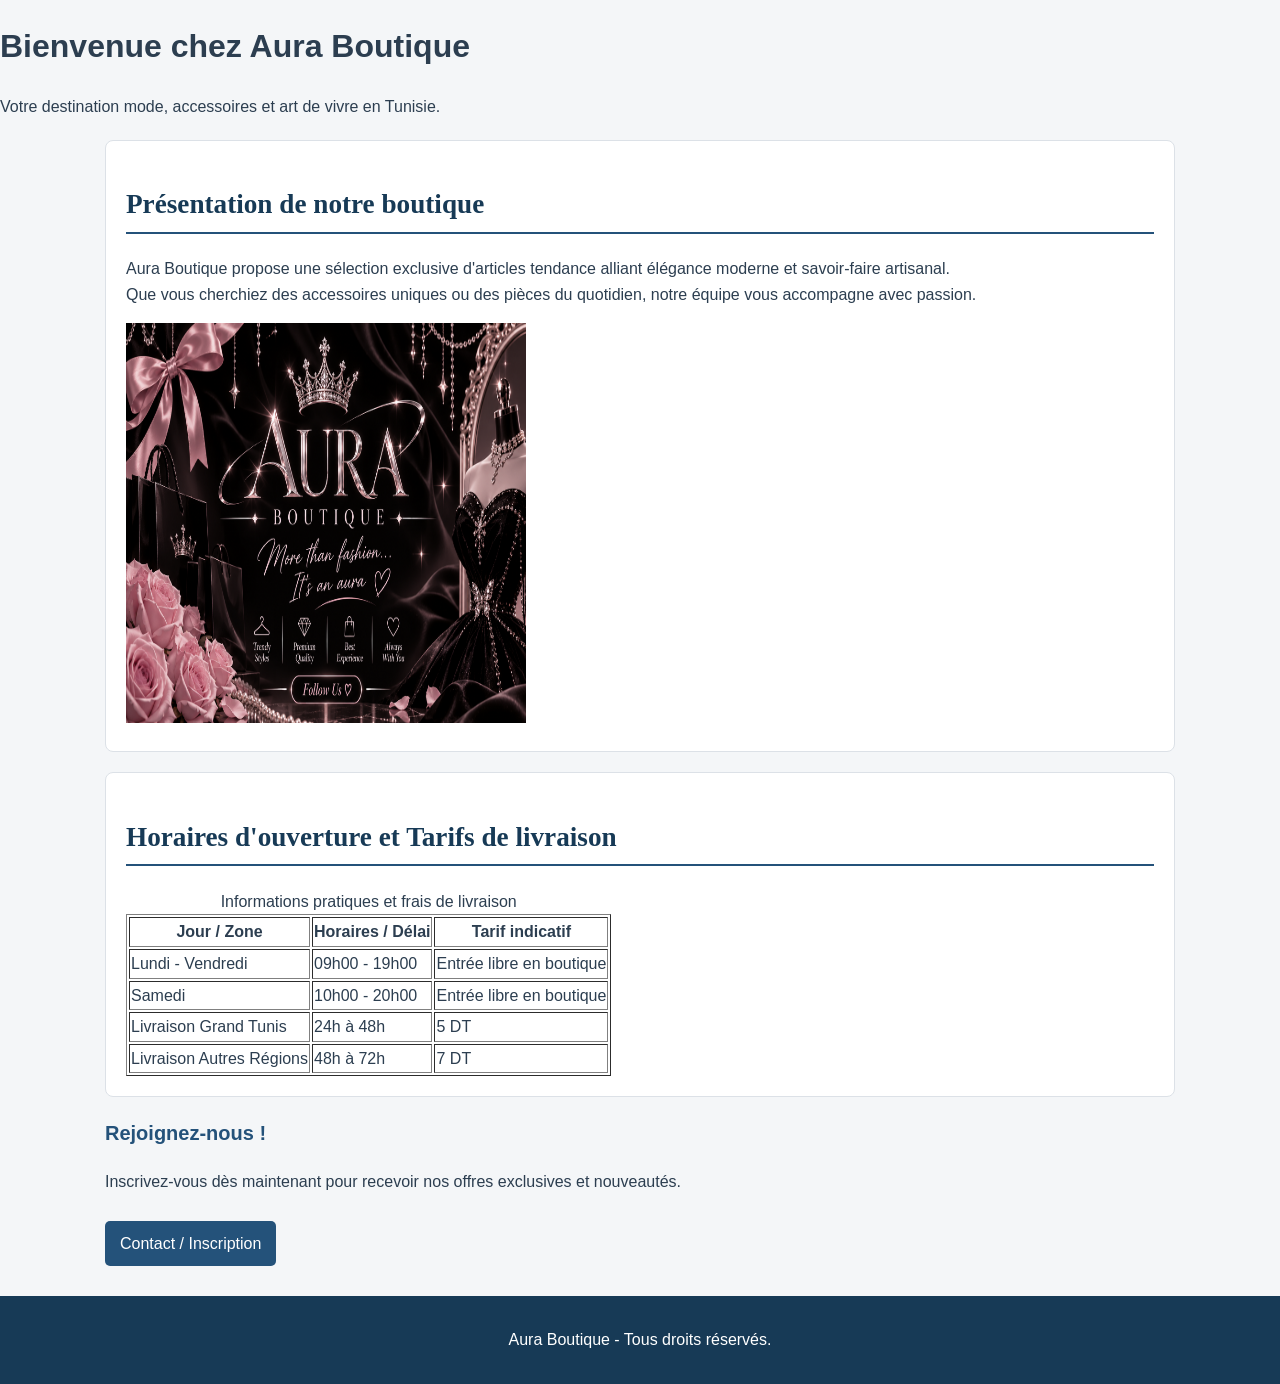
<file: index.html>
<!DOCTYPE html>
<html>
    <head>
        <meta charset="UTF-8">
        <link rel="stylesheet" href="style.css">
        <title>Accueil - Aura Boutique</title>
    </head>
    <body>
        <header>
            <h1>Bienvenue chez Aura Boutique</h1>
            <p>Votre destination mode, accessoires et art de vivre en Tunisie.</p>
        </header>
        <main class="conteneur-principal">
            <section class="section-presentation">
                <h2>Présentation de notre boutique</h2>
                <p>
                    Aura Boutique propose une sélection exclusive d'articles tendance alliant élégance moderne et savoir-faire artisanal.</br> 
                    Que vous cherchiez des accessoires uniques ou des pièces du quotidien, notre équipe vous accompagne avec passion.
                </p>
                <img src="acceuil.png" alt="Vitrine moderne de Aura Boutique" height="400" width="400">
            </section>
            <section class="section-horaires">
                <h2>Horaires d'ouverture et Tarifs de livraison</h2>
                <table border="1">
                    <caption>Informations pratiques et frais de livraison</caption>
                    <thead>
                        <tr>
                            <th>Jour / Zone</th>
                            <th>Horaires / Délai</th>
                            <th>Tarif indicatif</th>
                            </tr>
                    </thead>
                    <tbody>
                        <tr>
                        <td>Lundi - Vendredi</td>
                        <td>09h00 - 19h00</td>
                        <td>Entrée libre en boutique</td>
                    </tr>
                    <tr>
                        <td>Samedi</td>
                        <td>10h00 - 20h00</td>
                        <td>Entrée libre en boutique</td>
                    </tr>
                    <tr>
                        <td>Livraison Grand Tunis</td>
                        <td>24h à 48h</td>
                        <td>5 DT</td>
                    </tr>
                    <tr>
                        <td>Livraison Autres Régions</td>
                        <td>48h à 72h</td>
                        <td>7 DT</td>
                    </tr>
                    </tbody>
                </table>
            </section>
            <h3>Rejoignez-nous !</h3>
            <p>Inscrivez-vous dès maintenant pour recevoir nos offres exclusives et nouveautés.</p>
            <a href="contact.html" class="btn-lien">Contact / Inscription</a>
        </main>
        <footer class="pied-page">
            <p>Aura Boutique - Tous droits réservés.</p>
        </footer>
    </body>
</html>
</file>
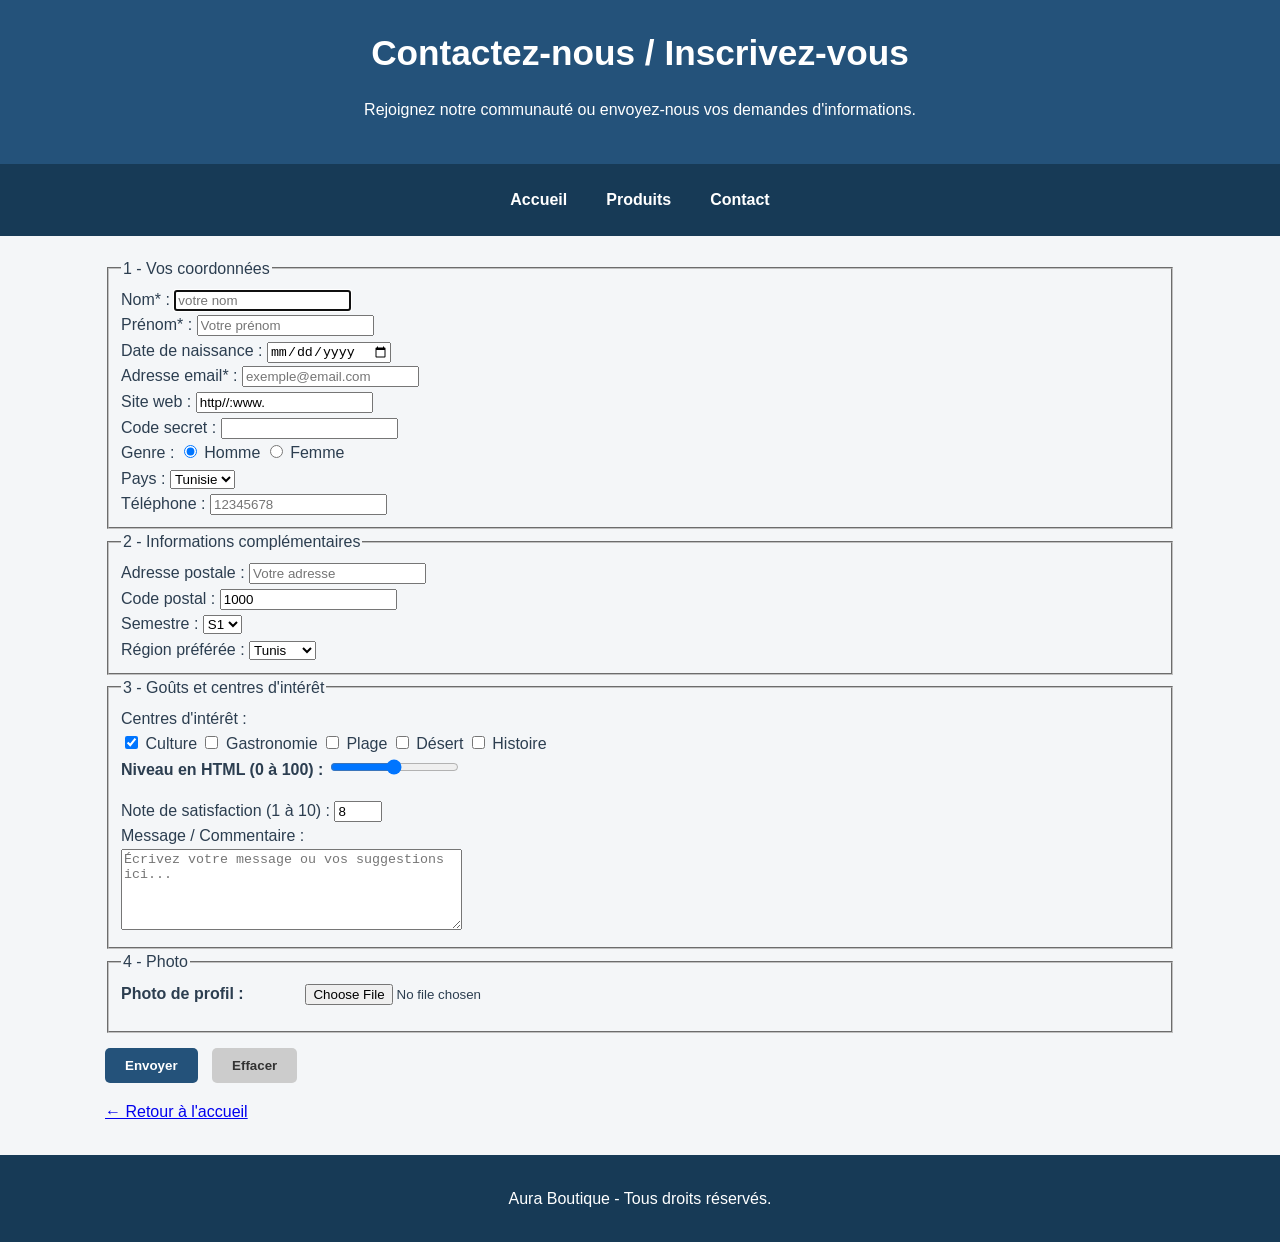
<file: contact.html>
<!DOCTYPE html>
<html>
    <head>
        <meta charset="UTF-8">
        <link rel="stylesheet" href="style.css">
        <title>Contactez-nous / Inscrivez-vous - Aura Boutique</title>
    </head>
    <body>
        <header class="entete">
            <h1>Contactez-nous / Inscrivez-vous</h1>
            <p>Rejoignez notre communauté ou envoyez-nous vos demandes d'informations.</p>
        </header>
        <nav class="navigation">
            <a href="index.html">Accueil</a>
            <a href="produits.html">Produits</a>
            <a href="contact.html">Contact</a>
        </nav>
        <main class="conteneur-principal">
            <form>
                <fieldset>
                    <legend>1 - Vos coordonnées</legend>
                    <div>
                        <label for="nom">Nom* :</label>
                        <input type="text" id="nom" name="nom" required autofocus maxlength="50" placeholder="votre nom">
                </div>
                <div>
                    <label for="prenom">Prénom* :</label>
                    <input type="text" id="prenom" name="prenom" required maxlength="50" placeholder="Votre prénom">
                </div>
                <div>
                    <label for="date_naissance">Date de naissance :</label>
                    <input type="date" id="date_naissance" name="date_naissance">
                </div>
                <div>
                    <label for="email">Adresse email* :</label>
                    <input type="email" id="email" name="email" required placeholder="exemple@email.com">
                </div>
                <div>
                    <label for="site_web">Site web :</label>
                    <input type="url" id="site_web" name="site_web" value="http//:www." placeholder="https://monsite.com">
                </div>
                <div>
                    <label for="code_secret">Code secret :</label>
                    <input type="password" id="code_secret" name="code_secret" minlength="6" maxlength="20">
                </div>
                <div>
                    <span>Genre :</span>
                    <input type="radio" id="genre_homme" name="genre" value="Homme" checked>
                    <label for="genre_homme">Homme</label>
                    
                    <input type="radio" id="genre_femme" name="genre" value="Femme">
                    <label for="genre_femme">Femme</label>
                </div>
                <div>
                    <label for="pays">Pays :</label>
                    <select id="pays" name="pays">
                        <option value="Tunisie">Tunisie</option>
                        <option value="France">France</option>
                        <option value="Algérie">Algérie</option>
                        <option value="Maroc">Maroc</option>
                        <option value="Autre">Autre</option>
                    </select>
                </div>
                <div>
                    <label for="telephone">Téléphone :</label>
                    <input type="tel" id="telephone" name="telephone" pattern="[0-9]{8}" placeholder="12345678">
                </div>
                </fieldset>
                <fieldset>
                    <legend>2 - Informations complémentaires</legend>
                    <div>
                        <label for="adresse">Adresse postale :</label>
                        <input type="text" id="adresse" name="adresse" placeholder="Votre adresse">
                    </div>
                    <div>
                        <label for="code_postal">Code postal :</label>
                        <input type="text" id="code_postal" name="code_postal" value="1000" maxlength="4">
                    </div>
                    <div>
                        <label for="semestre">Semestre :</label>
                        <select id="semestre" name="semestre">
                            <option value="S1">S1</option>
                            <option value="S2">S2</option>
                            <option value="S3">S3</option>
                            <option value="S4">S4</option>
                        </select>
                    </div>
                    <div>
                        <label for="region">Région préférée :</label>
                        <select id="region" name="region">
                            <option value="Tunis">Tunis</option>
                            <option value="Sousse">Sousse</option>
                            <option value="Sfax">Sfax</option>
                            <option value="Djerba">Djerba</option>
                            <option value="Tozeur">Tozeur</option>
                        </select>
                    </div>
                </fieldset>
                <fieldset>
                    <legend>3 - Goûts et centres d'intérêt</legend>
                    <div>
                        <span>Centres d'intérêt :</span><br>
                        <input type="checkbox" id="interet_culture" name="interets[]" value="Culture" checked>
                        <label for="interet_culture">Culture</label>
                        <input type="checkbox" id="interet_gastro" name="interets[]" value="Gastronomie">
                        <label for="interet_gastro">Gastronomie</label>
                        <input type="checkbox" id="interet_plage" name="interets[]" value="Plage">
                        <label for="interet_plage">Plage</label>
                        <input type="checkbox" id="interet_desert" name="interets[]" value="Désert">
                        <label for="interet_desert">Désert</label>
                        <input type="checkbox" id="interet_histoire" name="interets[]" value="Histoire">
                        <label for="interet_histoire">Histoire</label>
                    </div>
                    <div class="champ-groupe">
                        <label for="niveau_html">Niveau en HTML (0 à 100) :</label>
                        <input type="range" id="niveau_html" name="niveau_html" min="0" max="100" step="10" value="50">
                    </div>
                    <div>
                        <label for="note">Note de satisfaction (1 à 10) :</label>
                        <input type="number" id="note" name="note" min="1" max="10" step="1" value="8">
                    </div>
                    <div>
                        <label for="message">Message / Commentaire :</label><br>
                        <textarea id="message" name="message" rows="5" cols="40" placeholder="Écrivez votre message ou vos suggestions ici..."></textarea>
                    </div>
                </fieldset>
                <fieldset>
                    <legend>4 - Photo</legend>
                    <div class="champ-groupe">
                        <label for="photo">Photo de profil :</label>
                        <input type="file" id="photo" name="photo" accept="image/*">
                     </div>
                </fieldset>
                <div class="boutons-formulaire">
                    <input type="submit" value="Envoyer" class="btn-submit">
                    <input type="reset" value="Effacer" class="btn-reset">
                </div>
            </form>
            <p class="retour-accueil">
                <a href="index.html">← Retour à l'accueil</a>
            </p>
        </main>
    </body>
    <footer class="pied-page">
        <p>Aura Boutique - Tous droits réservés.</p>
    </footer>
</html>
</file>
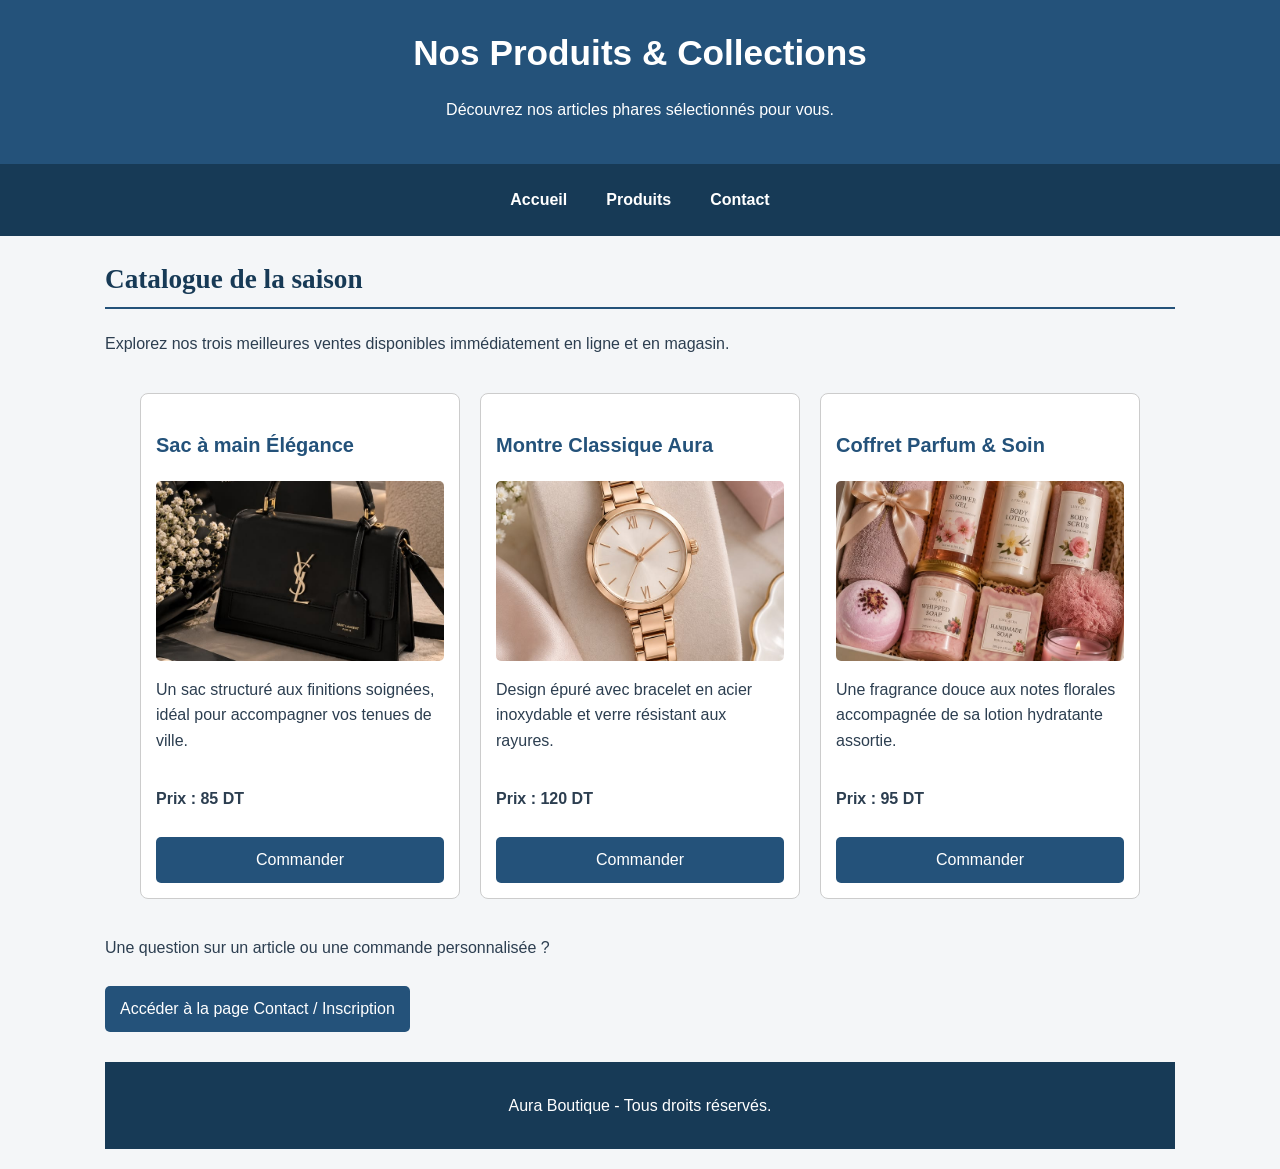
<file: produits.html>
<!DOCTYPE html>
<html>
    <head>
        <meta charset="UTF-8">
        <link rel="stylesheet" href="style.css">
        <title>Nos Produits:Aura Boutique</title>
    </head>
    <body>
        <header class="entete">
            <h1>Nos Produits & Collections</h1>
            <p>Découvrez nos articles phares sélectionnés pour vous.</p>
        </header>
        <nav class="navigation">
            <a href="index.html">Accueil</a>
            <a href="produits.html">Produits</a>
            <a href="contact.html">Contact</a>
        </nav>
        <main class="conteneur-principal">
        <h2 class="titre-section">Catalogue de la saison</h2>
        <p class="intro-section">Explorez nos trois meilleures ventes disponibles immédiatement en ligne et en magasin.</p>
        <section class="liste-produits">
            <article class="carte-produit">
                <h3>Sac à main Élégance</h3>
                <img src="bag.jpeg" alt="Sac à main en cuir beige modèle Élégance" height="400" width="400">
                <p>Un sac structuré aux finitions soignées, idéal pour accompagner vos tenues de ville.</p>
                <p class="prix"><strong>Prix : 85 DT</strong></p>
                <a href="contact.html" class="btn-produit">Commander</a>
            </article>
            <article class="carte-produit">
                <h3>Montre Classique Aura</h3>
                <img src="montre.jpeg" alt="Montre bracelet doré et cadran minimaliste" height="400" width="400">
                <p>Design épuré avec bracelet en acier inoxydable et verre résistant aux rayures.</p>
                <p class="prix"><strong>Prix : 120 DT</strong></p>
                <a href="contact.html" class="btn-produit">Commander</a>
            </article>
            <article class="carte-produit">
                <h3>Coffret Parfum & Soin</h3>
                <img src="Coffret Parfum & Soin.jpeg" alt="Coffret cadeau parfum floral et crème hydratante" height="400" width="400">
                <p>Une fragrance douce aux notes florales accompagnée de sa lotion hydratante assortie.</p>
                <p class="prix"><strong>Prix : 95 DT</strong></p>
                <a href="contact.html" class="btn-produit">Commander</a>
            </article>
        </section>
        <div class="appel-action">
            <p>Une question sur un article ou une commande personnalisée ?</p>
            <a href="contact.html" class="btn-lien">Accéder à la page Contact / Inscription</a>
        </div>
    </body>
    <footer>
        <footer class="pied-page">
        <p> Aura Boutique - Tous droits réservés.</p>
    </footer>
    </footer>
</html>
</file>
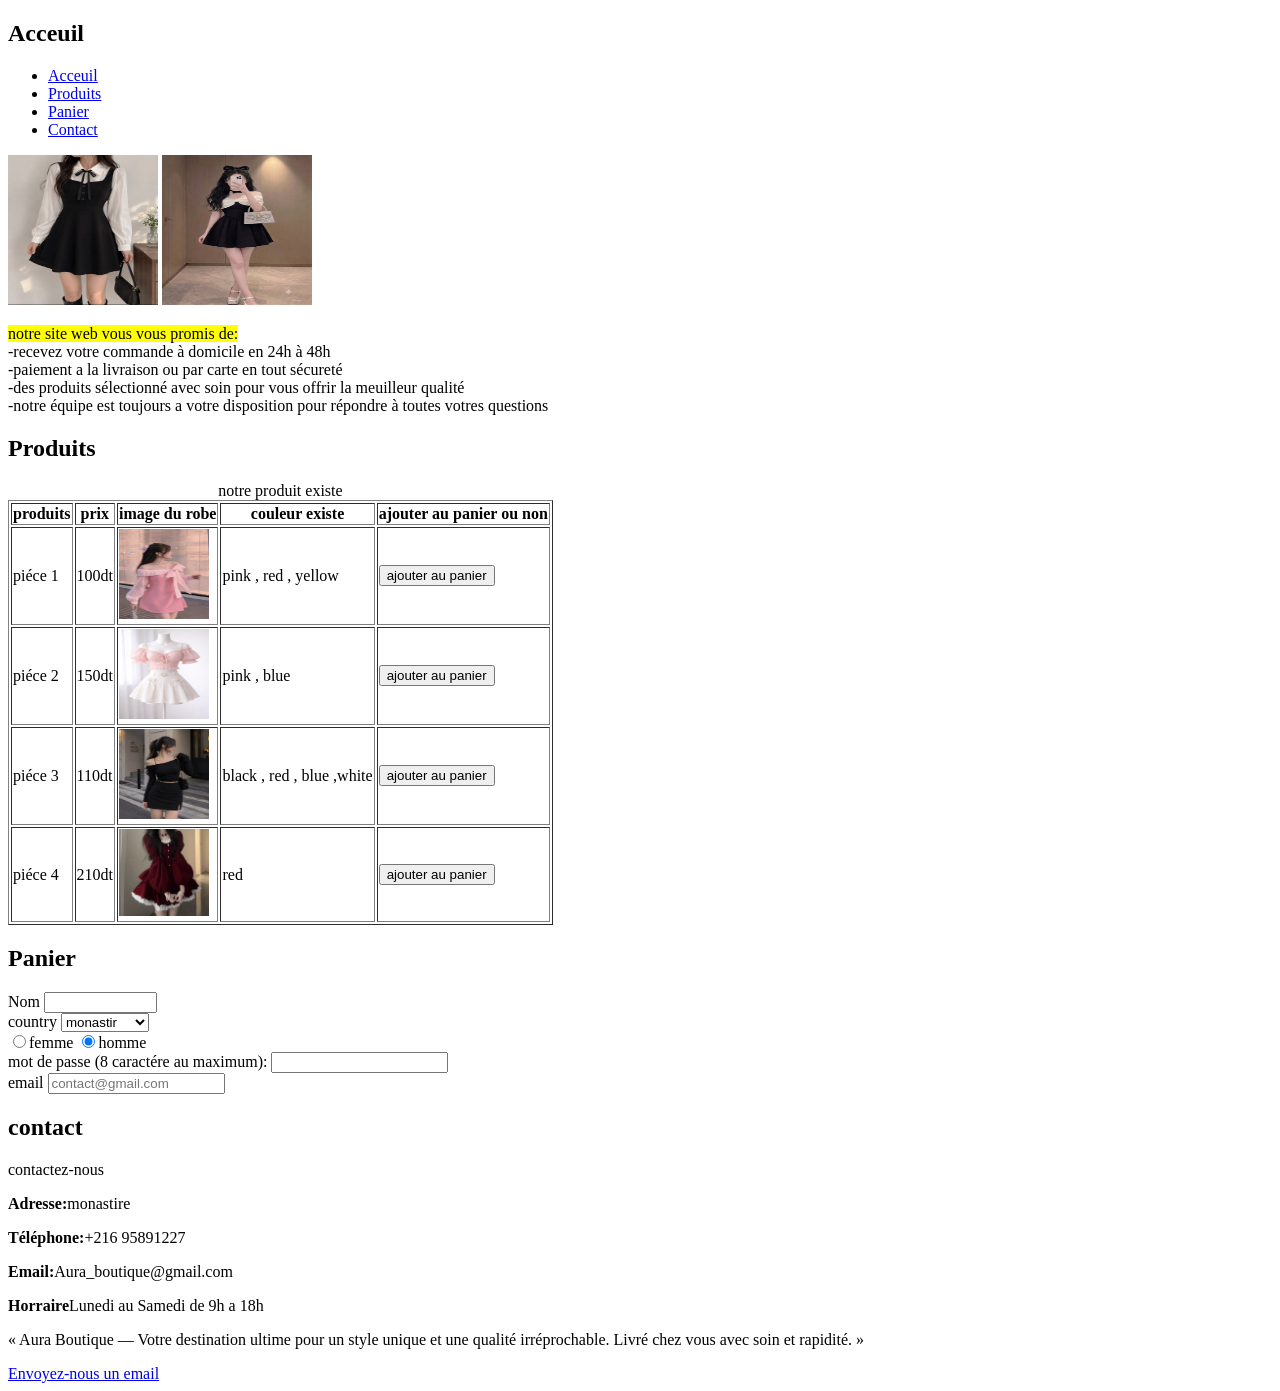
<file: aura boutique/aura.html>
<!DOCTYPE html>
<html>
    <head>
        <meta charset="UTF-8">
        <title> Aura boutique </title>
    </head>
    <body>
        <header>
            <section id="Acceuil" class="Acceuil-section">
                <h1> Acceuil </h1>
                <nav>
                    <ul>
                        <li><a href="#Acceuil">Acceuil</a></li>
                        <li><a href="#Produits">Produits</a></li>
                        <li><a href="#panier">Panier</a></li>
                        <li><a href="#Contact">Contact</a></li>
                    </ul>
                </nav>
                <img src="image.jpg" alt="new robe" height="150" width="150">
                <img src="image2.jpg" alt="new collection" height="150" width="150">
                <p><mark>  notre site web vous vous promis de:</mark><br> -recevez votre commande à domicile en 24h à 48h <br> -paiement a la livraison ou par carte en tout sécureté<br> -des produits sélectionné avec soin pour vous offrir la meuilleur qualité<br> -notre équipe est toujours a votre disposition pour répondre à toutes votres questions </p>
            </section>
        </header>
            
        <section id="Produits" class="Produits-section">
            <h1>Produits</h1>
            <table border="1">
                <caption>notre produit existe</caption>
                <tr>
                    <th>produits</th>
                    <th>prix</th>
                    <th>image du robe </th>
                    <th>couleur existe</th>
                    <th>ajouter au panier ou non</th>
                </tr>
                <tr>
                    <td>piéce 1</td>
                    <td>100dt</td>
                    <td><img src="image3.jpg" alt="robe 1" width="90" height="90"></td>
                    <td>pink , red , yellow</td>
                    <td><button>ajouter au panier</button></td>
                </tr>
                <tr>
                    <td>piéce 2</td>
                    <td>150dt</td>
                    <td><img src="image4.jpg" alt="piece 2" width="90" height="90"></td>
                    <td>pink , blue </td>
                    <td><button>ajouter au panier</button></td>
                </tr>
                <tr>
                    <td>piéce 3</td>
                    <td>110dt</td>
                    <td><img src="image5.jpg" alt="piéce 3" width="90" height="90"> </td>
                    <td>black , red , blue ,white</td>
                    <td><button>ajouter au panier</button></td>
                </tr>
                <tr>
                    <td>piéce 4</td>
                    <td>210dt</td>
                    <td><img src="image6.jpg" alt="piéce 4 " width="90" heigth="90"></td>
                    <td>red</td>
                    <td><button>ajouter au panier</button></td>
                </tr>
            </table>
        </section>
        <section id="Panier" class="Panier-section">
            <h1>Panier</h1>
            <form>
            <label for="name">Nom</label>
            <input type="text" id="name" name="name" required minlength="4" maxlength="10" size="12"><br>
            <label for="country">country</label>
            <select name="country">
                <option value="monastir">monastir</option>
                <option value="tunisie">tunisie</option>
                <option value="sousse">sousse</option>
                <option value="Mahdia">Mahdia</option>
                <option value="Nabel">Nabel</option>
                <option value="Benzart">Benzart</option>
                <option value="Sfax">Sfax</option>
                <option value="Touzer">Touzer</option>
                <option value="kairawen">Kairawen</option>
                <option value="seliena">seliena</option>
                <option value="Elkef">Elkef</option>
                <option value="Ariena">Ariena</option>
                <option value="Gbili">Gbili</option>
                <option value="Gasrine">Gasrine</option>
                <option value="sidi bouzid">Sidi bouzid</option>
                <option value="Gafsa">Gafsa</option>
                <option value="Ben arous">Ben arous</option>
                <option value="gabes">Gabes</option>
                <option value="Mednine">Mednine</option>
                <option value="Tatawin">Tatawin</option>
            </select><br>
            <label><input type="radio" name="genre" value="f" checked >femme </label>
            <label><input type="radio" name="genre" value="h" checked >homme </label><br>
            <label for="pass">mot de passe (8 caractére au maximum):</label>
            <input type="password" id="pass" name="password" minlength="8" required><br>
            <label for="email">email</label>
            <input type="email" placeholder="contact@gmail.com" name="email">
        </form>
        </section>

        <section id="contact" class="contact-section">
            <h1>contact</h1>
            <p>contactez-nous</p>
            <p><strong>Adresse:</strong>monastire</p>
            <p><strong>Téléphone:</strong>+216 95891227</p>
            <p><strong>Email:</strong>Aura_boutique@gmail.com</p>
            <p><strong>Horraire</strong>Lunedi au Samedi de 9h a 18h </p>
        </section>
    </body>
    <footer>
        <p>« Aura Boutique — Votre destination ultime pour un style unique et une qualité irréprochable. Livré chez vous avec soin et rapidité. »</p>
        <a href="mailto:contact@auraboutique.com">Envoyez-nous un email</a>
    </footer>
   
    
</html>
</file>
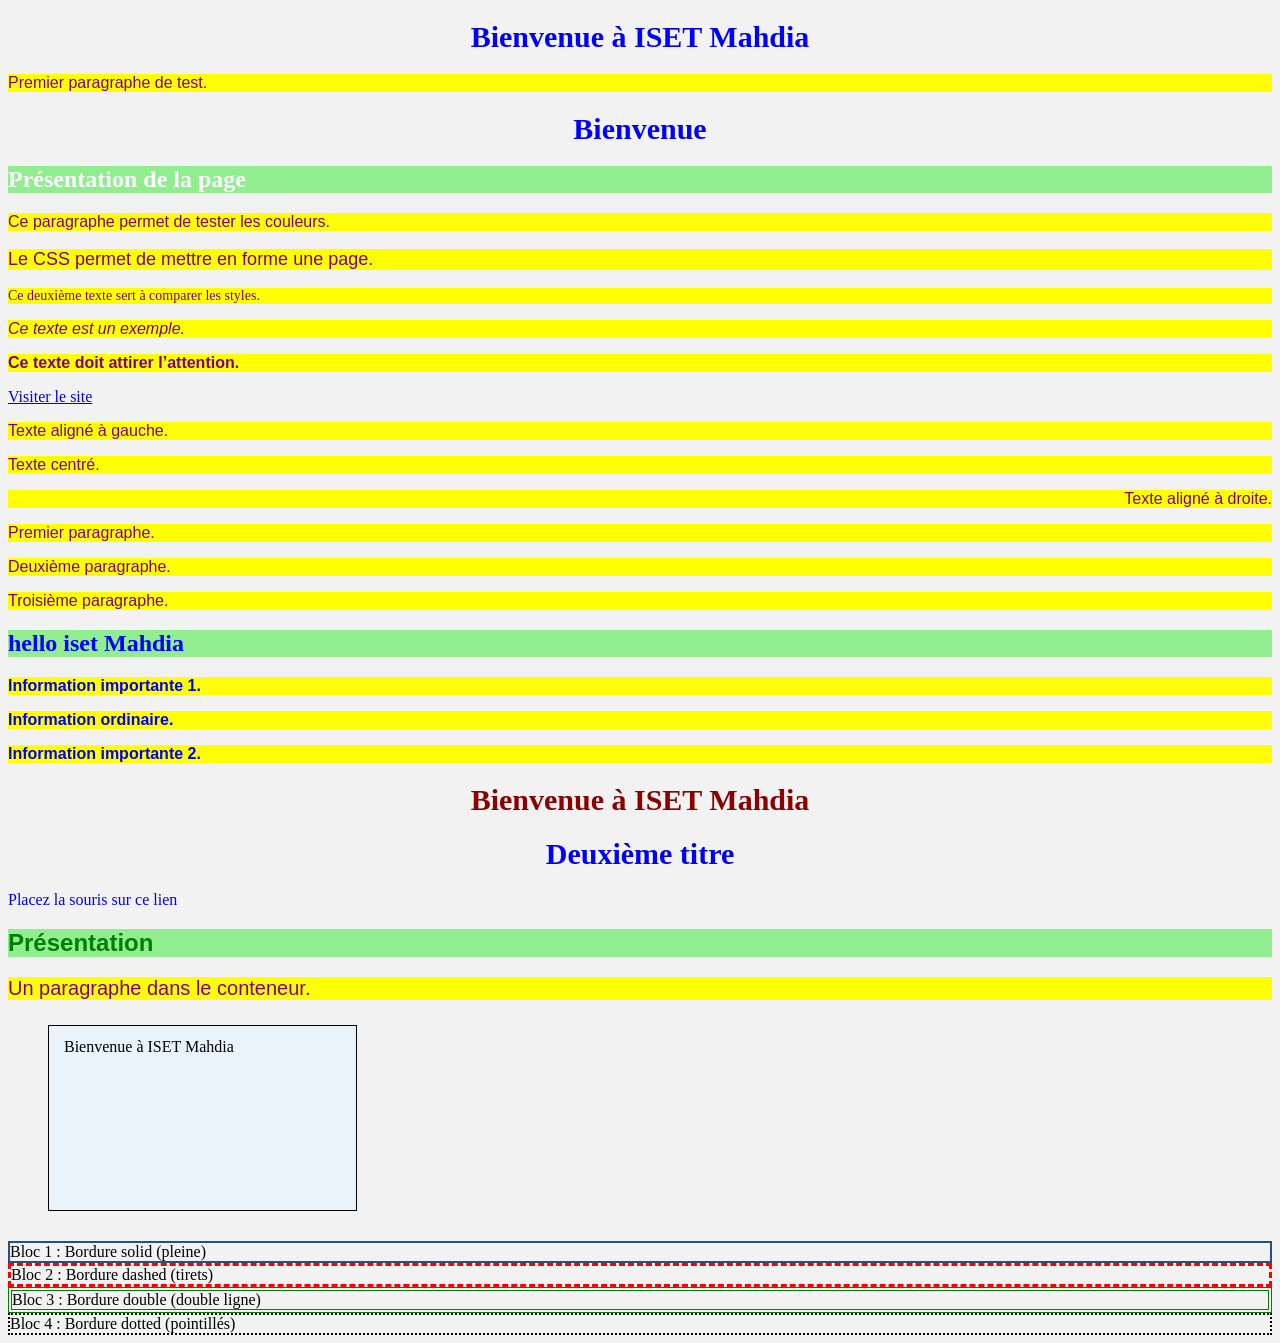
<file: tp3/test1.html>
<!DOCTYPE html>
<html lang="fr">
<head>
    <meta charset="UTF-8">
    <title>Test CSS en ligne</title>
    <!-- Dans test1.html, à l’intérieur de <head> -->
    <link rel="stylesheet" href="style.css">
</head>
<body>
 <h1>Bienvenue à ISET Mahdia</h1>
 <p>Premier paragraphe de test.</p>
 <h1>Bienvenue</h1>
 <h2>Présentation de la page</h2>
 <p>Ce paragraphe permet de tester les couleurs.</p>
 <p class="texte1">Le CSS permet de mettre en forme une page.</p>
 <p class="texte2">Ce deuxième texte sert à comparer les styles.</p>
 <p class="italique">Ce texte est un exemple.</p>
 <p class="gras">Ce texte doit attirer l’attention.</p>
 <a href="#">Visiter le site</a>
 <p class="gauche">Texte aligné à gauche.</p>
 <p class="centre">Texte centré.</p>
 <p class="droite">Texte aligné à droite.</p>
 <p>Premier paragraphe.</p>
 <p>Deuxième paragraphe.</p>
 <p>Troisième paragraphe.</p>
 <h2 class="important"> hello iset Mahdia </h2>
 <p class="important">Information importante 1.</p>
 <p class="important">Information ordinaire.</p>
 <p class="important">Information importante 2.</p>
 <h1 id="titre-principal">Bienvenue à ISET Mahdia</h1>
 <h1>Deuxième titre</h1>
 <a class="lien-test" href="#">Placez la souris sur ce lien</a>
 <div class="conteneur">
    <h2>Présentation</h2>
    <p>Un paragraphe dans le conteneur.</p>
 </div>
 <div class="bloc">Bienvenue à ISET Mahdia</div>
 <div class="bordure1">Bloc 1 : Bordure solid (pleine)</div>
 <div class="bordure2">Bloc 2 : Bordure dashed (tirets)</div>
 <div class="bordure3">Bloc 3 : Bordure double (double ligne)</div>
 <div class="bordure4">Bloc 4 : Bordure dotted (pointillés)</div>
</body>
</html>
</file>
<file: style.css>
* {
    box-sizing: border-box;
}
body {
    margin: 0;
    font-family: Verdana, Georgia, sans-serif;
    font-size: 16px;
    line-height: 1.6;
    color: #2c3e50;
    background-color: #f4f6f8;
}
.entete {
    padding: 25px;
    text-align: center;
    background-color: #24527a;
    color: white;
}

.entete h1 {
    margin: 0 0 10px 0;
    font-size: 2.2rem;
    color: #ffffff;
}

/* 3. Barre de navigation */
.navigation {
    display: flex;
    flex-wrap: wrap;
    justify-content: center;
    gap: 15px;
    padding: 15px;
    background-color: #173a56;
}

.navigation a {
    color: white;
    text-decoration: none;
    padding: 8px 12px;
    border-radius: 4px;
    font-weight: bold;
    transition: background-color 0.3s;
}

.navigation a:hover {
    background-color: #24527a;
}

/* Conteneur principal */
.conteneur-principal {
    max-width: 1100px;
    margin: 20px auto;
    padding: 0 15px;
}

h2 {
    font-family: Georgia, serif;
    font-size: 1.7rem;
    color: #173a56;
    border-bottom: 2px solid #24527a;
    padding-bottom: 5px;
}

h3 {
    font-size: 1.25rem;
    color: #24527a;
}

/* Sections & Blocs (Accueil) */
.section-presentation, .section-horaires, .encart-lateral {
    background-color: #ffffff;
    border: 1px solid #dce1e7;
    border-radius: 8px;
    padding: 20px;
    margin-bottom: 20px;
}

.image-banniere {
    width: 100%;
    max-width: 700px;
    height: auto;
    display: block;
    margin: 15px auto;
    border-radius: 8px;
}

/* Tableau */
.tableau-infos {
    width: 100%;
    border-collapse: collapse;
    margin-top: 15px;
}

.tableau-infos caption {
    font-weight: bold;
    margin-bottom: 10px;
    color: #173a56;
}

.tableau-infos th, .tableau-infos td {
    border: 1px solid #cccccc;
    padding: 10px;
    text-align: left;
}

.tableau-infos th {
    background-color: #24527a;
    color: white;
}

/* 4. Liste des cartes produits (Flexbox) */
.liste-produits {
    display: flex;
    flex-wrap: wrap;
    justify-content: center;
    align-items: stretch;
    gap: 20px;
    padding: 20px 0;
}

/* 5. Chaque carte produit */
.carte-produit {
    flex: 1 1 250px;
    max-width: 320px;
    padding: 15px;
    background-color: white;
    border: 1px solid #cccccc;
    border-radius: 8px;
    display: flex;
    flex-direction: column;
    justify-content: space-between;
}

/* 6. Images des cartes */
.carte-produit img {
    width: 100%;
    height: 180px;
    object-fit: cover;
    border-radius: 5px;
}

.btn-produit, .btn-lien {
    display: inline-block;
    background-color: #24527a;
    color: white;
    text-decoration: none;
    padding: 10px 15px;
    border-radius: 5px;
    text-align: center;
    margin-top: 10px;
}

.btn-produit:hover, .btn-lien:hover {
    background-color: #173a56;
}

/* Formulaire Contact */
.formulaire-contact fieldset {
    background-color: #ffffff;
    border: 1px solid #b0c4de;
    border-radius: 8px;
    padding: 20px;
    margin-bottom: 20px;
}

.formulaire-contact legend {
    font-weight: bold;
    color: #173a56;
    padding: 0 10px;
}

.champ-groupe {
    margin-bottom: 15px;
}

.champ-groupe label {
    display: inline-block;
    min-width: 180px;
    font-weight: bold;
}

.champ-groupe input[type="text"],
.champ-groupe input[type="email"],
.champ-groupe input[type="url"],
.champ-groupe input[type="password"],
.champ-groupe input[type="date"],
.champ-groupe input[type="tel"],
.champ-groupe select,
.champ-groupe textarea {
    padding: 8px;
    border: 1px solid #cccccc;
    border-radius: 4px;
    width: 100%;
    max-width: 350px;
}

.boutons-formulaire {
    margin-top: 15px;
}

.btn-submit, .btn-reset {
    padding: 10px 20px;
    border: none;
    border-radius: 5px;
    cursor: pointer;
    font-weight: bold;
    margin-right: 10px;
}

.btn-submit {
    background-color: #24527a;
    color: white;
}

.btn-reset {
    background-color: #cccccc;
    color: #333333;
}

/* Pied de page */
.pied-page {
    text-align: center;
    padding: 15px;
    background-color: #173a56;
    color: white;
    margin-top: 30px;
}

/* 7. Adaptation aux petits écrans */
@media (max-width: 600px) {
    .navigation {
        flex-direction: column;
        align-items: center;
    }

    .liste-produits {
        flex-direction: column;
        align-items: stretch;
    }

    .carte-produit {
        max-width: 100%;
    }
}
</file>
<file: tp3/style.css>
/* Dans style.css */
body { background-color: #f2f2f2; }
h1 { color: green; }
p { font-family: Arial, sans-serif; }
h1 {
 color: blue;
 font-size: 30px;
 text-align: center;
}
h2 {
 color: white;
 background-color: lightgreen;
}
p { color: red;
background-color:yellow }
.texte1 {
 font-family: Arial, sans-serif;
 font-size: 18px;
}
.texte2 {
 font-family: Georgia, serif;
 font-size: 14px;
}
.italique { font-style: italic; }
.gras { font-weight: bold; }
a { text-decoration: underline; }
.gauche { text-align: left; }
.centre { text-align: justify; }
.droite { text-align: right; }
p { color: purple; }
.important {
 color: blue;
 font-weight: bold;
}
#titre-principal {
 color: darkred;
 text-align: center;
}
.lien-test {
 color: blue;
 text-decoration: none;
}
.lien-test:hover {
 color: red;
 text-decoration: underline;
}
.conteneur {
 color: blue;
 font-family: Arial, sans-serif;
}
.conteneur { color: blue; }
.conteneur h2 { color: green; }
.conteneur p { font-size: 20px; }
.bloc {
 width: 280px;
 background-color: #e8f3fb;
 border: 2px solid #24527a;
 padding: 12px;
 margin: 16px;
}
/* Version initiale */
.bloc { padding: 12px; margin: 16px; }
/* Test A : remplacez par */
.bloc { padding: 30px; margin: 16px; }
/* Test B : revenez à padding: 12px puis testez */
.bloc { padding: 12px; margin: 30px; }
.bordure1 { border: 2px solid #24527a; }
.bordure2 { border: 3px dashed red; }
.bordure3 { border: 4px double green; }
.bordure4 { border: 2px dotted black; }
.bloc {
 width: 280px;
 height: 160px;
 margin-top: 25px;
 margin-left: 40px;
 padding-left: 15px;
 border: 1px solid black;
}
</file>
